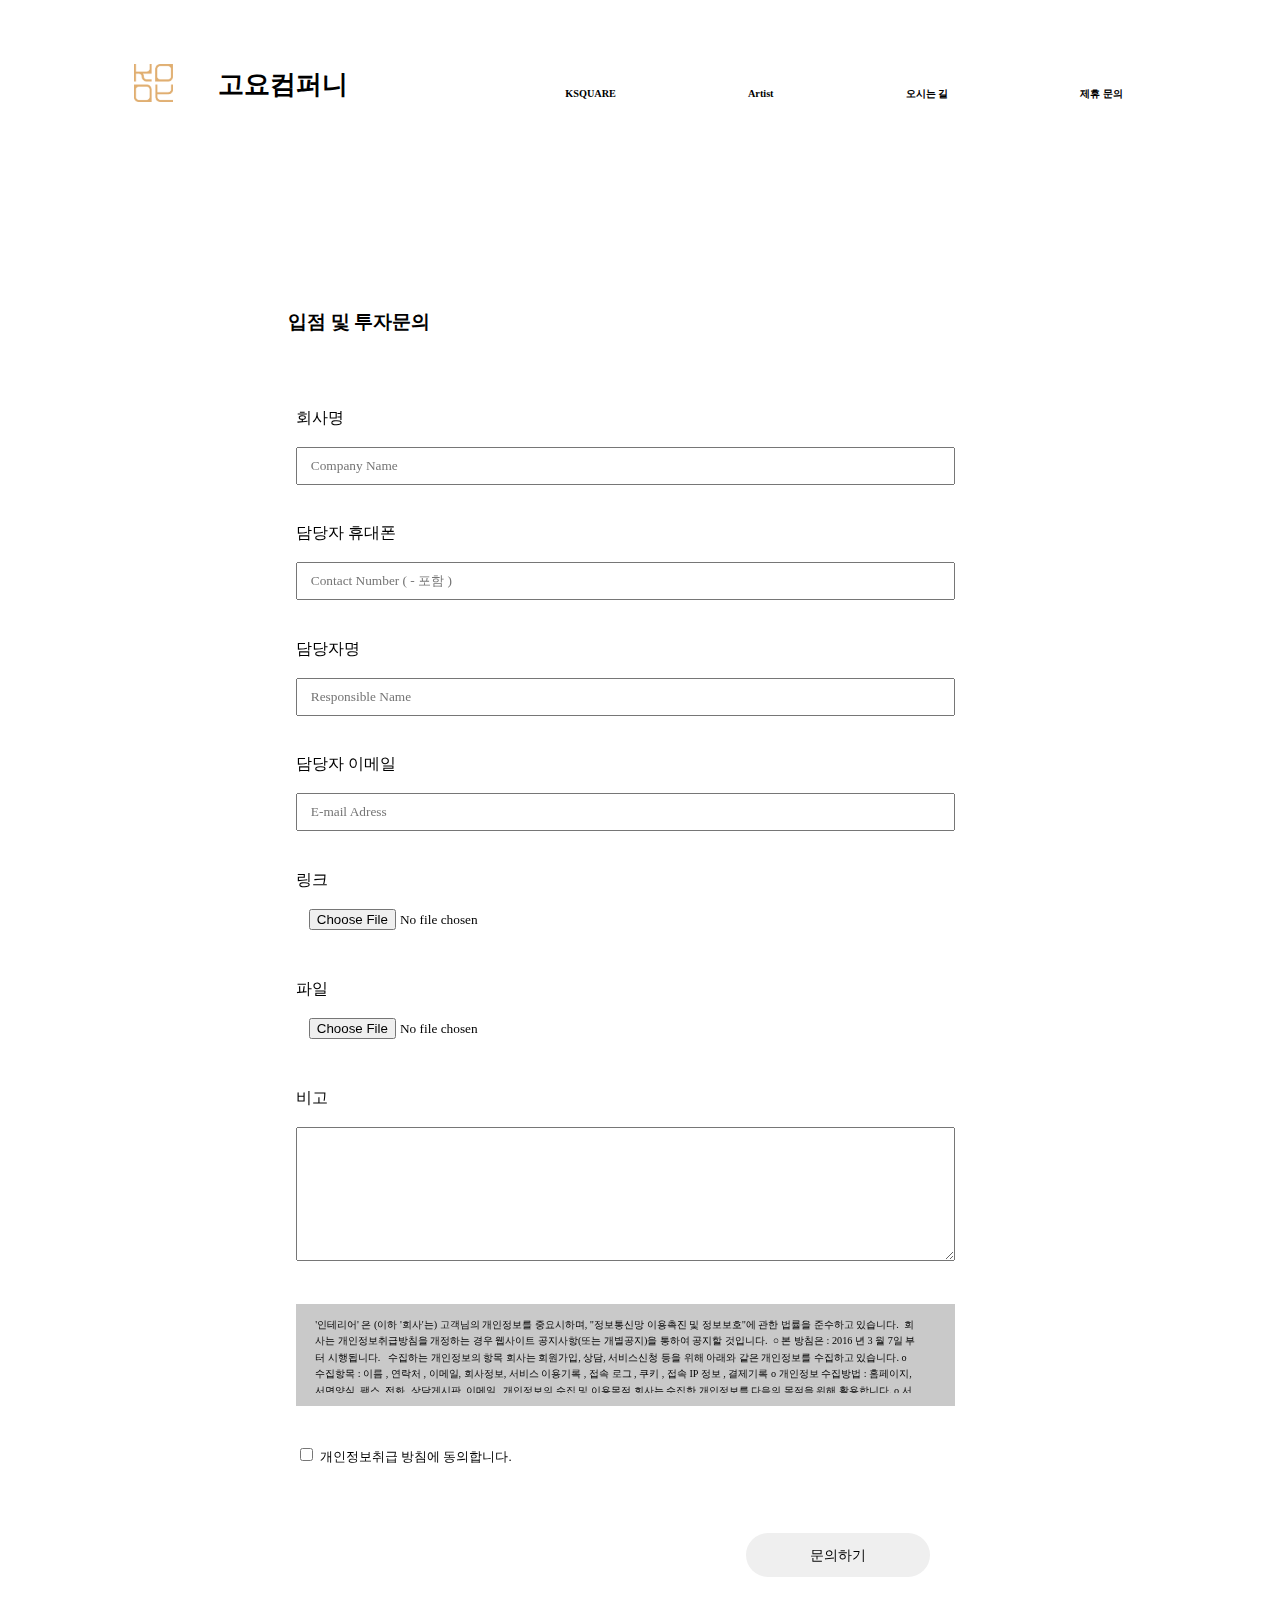
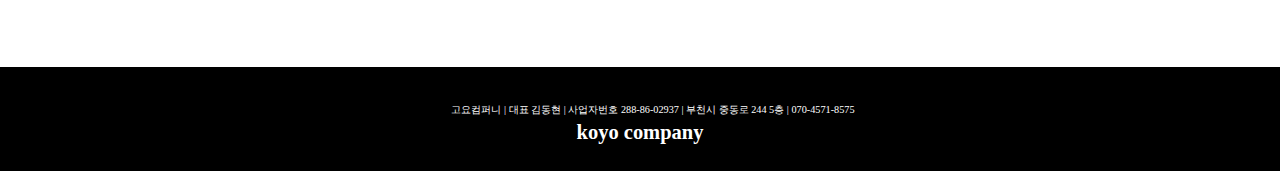
<file: page5.html>
<!DOCTYPE html>
<html lang="en">
<head>
    <meta charset="UTF-8">
    <meta name="viewport" content="width=device-width, initial-scale=1.0">
    <meta name="naver-site-verification" content="a3e43b85a33bc612681e1b8b7fa1c2af2dd980c8" />
    <title>Document</title>
    <link rel="stylesheet" href="page5.css">
</head>
<body>
    <header>
        <div class="bars">
            <input type="checkbox" id="check">
            <label for="check"> 
                <i class='bx bx-menu' id="btn"></i>
                <i class='bx bx-x' id="cancel"></i></label>
           
        <div class="barlinks">
        <ul>

          <li><a href="index.html" >HOME</a></li>
          <li><a href="page1.html" >KSQUARE</a></li>
          <li><a href="#">ARTIST</a></li>
          <li><a href="page6.html">오시는 길</a></li> 
          <li><a href="page5.html">제휴 문의</a></li>
        </ul>  
        </div>
        </div>


    <div class="top">
        <a href="index.html"> <img src="goyo.png" class="logo"> <h3>고요컴퍼니</h3></a>
     </a> </div>
    <div class="navlinks">
        <ul>
          <li><a href="page1.html" >KSQUARE</a></li>
          <li><a href="#.html" >Artist</a></li>
          <li><a href="page6.html" >오시는 길</a></li>
          <li><a href="page5.html">제휴 문의</a></li>
        </ul>  
      </div>
    </header>
        
        <br>
        <br>
        <br>
        <form>
            <div class="tt">
                <h3>입점 및 투자문의 </h3> 
                <br>
                <br>
                
           
            <BR>
                <ul>
                   
                  
<li> 회사명 <br><br><input type="text" placeholder="Company Name" size="100" class="list" > </li>




<li>담당자 휴대폰<br><br><input type="text" placeholder="Contact Number ( - 포함 )" size="100" title="- 포함  010-000-0000"class="list"></li>
         


<li>담당자명<br><br><input type="text" placeholder="Responsible Name" size="100" class="list"> </li>




<li>담당자 이메일<br><br><input type="email" placeholder="E-mail Adress" size="100"class="list" > </li>


<li>링크<br><br><input type="file" placeholder="add link" size="100"class="list" > </li>

<li>파일 <br><br><input type="file" placeholder="add file" size="100"class="list" > </li>
<li>
    비고
    <br><br>
    <textarea maxlength="150" ></textarea> </li>


<li>
    <div class="scroll-bg">
        <div class="scroll-div">
            <div class="scroll-object">
                '인테리어' 은 (이하 '회사'는) 고객님의 개인정보를 중요시하며, "정보통신망 이용촉진 및 정보보호"에 관한 법률을 준수하고 있습니다. 
회사는 개인정보취급방침을 개정하는 경우 웹사이트 공지사항(또는 개별공지)을 통하여 공지할 것입니다.
 ○ 본 방침은 : 2016 년 3 월 7일 부터 시행됩니다. 
 
수집하는 개인정보의 항목
회사는 회원가입, 상담, 서비스신청 등을 위해 아래와 같은 개인정보를 수집하고 있습니다.
ο 수집항목 : 이름 , 연락처 , 이메일, 회사정보, 서비스 이용기록 , 접속 로그 , 쿠키 , 접속 IP 정보 , 결제기록
ο 개인정보 수집방법 : 홈페이지, 서면양식, 팩스, 전화, 상담게시판, 이메일 
 
개인정보의 수집 및 이용목적
회사는 수집한 개인정보를 다음의 목적을 위해 활용합니다.
ο 서비스 제공에 관한 계약 이행 및 서비스 제공에 따른 요금정산
콘텐츠 제공 , 유료서비스 결제, 금융거래 본인 인증 및 금융 서비스,
ο 회원 관리
회원제 서비스 이용에 따른 본인확인 , 개인 식별 , 가입 의사 확인 , 연령확인 , 불만처리 등 민원처리 , 고지사항 전달 
개인정보의 보유 및 이용기간
원칙적으로, 개인정보 수집 및 이용목적이 달성된 후에는 해당 정보를 지체 없이 파기합니다. 단, 관계법령의 규정에 의하여 보존할 필요가 있는 경우 회사는 아래와 같이 관계법령에서 정한 일정한 기간 동안 회원정보를 보관합니다.
보존 항목 : 이름 , 생년월일 , 성별 , 결제기록
보존 근거 : 신용정보의 이용 및 보호에 관한 법률
보존 기간 : 5년
보존 항목 : 휴대전화번호 , 이메일 , 서비스 이용기록 , 접속 로그 , 쿠키
보존 근거 : 전자상거래등에서의 소비자보호에 관한 법률
보존 기간 : 5년
대금결제 및 재화 등의 공급에 관한 기록 : 5년 (전자상거래등에서의 소비자보호에 관한 법률)
소비자의 불만 또는 분쟁처리에 관한 기록 : 3년 (전자상거래등에서의 소비자보호에 관한 법률)
신용정보의 수집/처리 및 이용 등에 관한 기록 : 3년 (신용정보의 이용 및 보호에 관한 법률) 
 
개인정보의 파기 절차 및 방법
회사는 원칙적으로 개인정보 수집 및 이용목적이 달성된 후에는 해당 정보를 지체없이 파기합니다. 파기절차 및 방법은 다음과 같습니다.
ο 파기절차
회원님이 회원가입 등을 위해 입력하신 정보는 목적이 달성된 후 별도의 DB로 옮겨져(종이의 경우 별도의 서류함) 내부 방침 및 기타 관련 법령에 의한 정보보호 사유에 따라(보유 및 이용기간 참조) 일정 기간 저장된 후 파기되어집니다. 별도 DB로 옮겨진 개인정보는 법률에 의한 경우가 아니고서는 보유되어지는 이외의 다른 목적으로 이용되지 않습니다. 
ο 파기방법 
- 전자적 파일형태로 저장된 개인정보는 기록을 재생할 수 없는 기술적 방법을 사용하여 삭제합니다. 
 
개인정보 제공
회사는 이용자의 개인정보를 원칙적으로 외부에 제공하지 않습니다. 다만, 아래의 경우에는 예외로 합니다.
- 이용자들이 사전에 동의한 경우
- 법령의 규정에 의거하거나, 수사 목적으로 법령에 정해진 절차와 방법에 따라 수사기관의 요구가 있는 경우
 
수집한 개인정보의 위탁
회사는 고객님의 동의없이 고객님의 정보를 외부 업체에 위탁하지 않습니다. 향후 그러한 필요가 생길 경우, 위탁 대상자와 위탁 업무 내용에 대해 고객님에게 통지하고 필요한 경우 사전 동의를 받도록 하겠습니다. 
이용자 및 법정대리인의 권리와 그 행사방법
이용자 및 법정 대리인은 언제든지 등록되어 있는 자신 혹은 당해 만 14세 미만 아동의 개인정보를 조회하거나 수정할 수 있으며 가입해지를 요청할 수도 있습니 다. 
이용자 혹은 만 14세 미만 아동의 개인정보 조회/수정을 위해서는 ‘개인정보변 경’(또는 ‘회원정보수정’ 등)을 가입해지(동의철회)를 위해서는 “회원탈퇴”를 클릭 하여 본인 확인 절차를 거치신 후 직접 열람, 정정 또는 탈퇴가 가능합니다. 혹은 개인정보관리책임자에게 서면, 전화 또는 이메일로 연락하시면 지체없이 조 치하겠습니다. 
귀하가 개인정보의 오류에 대한 정정을 요청하신 경우에는 정정을 완료하기 전까 지 당해 개인정보를 이용 또는 제공하지 않습니다. 또한 잘못된 개인정보를 제3자 에게 이미 제공한 경우에는 정정 처리결과를 제3자에게 지체없이 통지하여 정정이 이루어지도록 하겠습니다. 
회사는 이용자 혹은 법정 대리인의 요청에 의해 해지 또는 삭제된 개인정보는 “회사 가 수집하는 개인정보의 보유 및 이용기간”에 명시된 바에 따라 처리하고 그 외의 용도로 열람 또는 이용할 수 없도록 처리하고 있습니다. 
 
개인정보 자동수집 장치의 설치,운영 및 그 거부에 관한 사항
쿠키 등 인터넷 서비스 이용 시 자동 생성되는 개인정보를 수집하는 장치를 운영하지 않습니다. 

개인정보관리책임자의 연락처
회사는 고객의 개인정보를 보호하고 개인정보와 관련한 불만을 처리하기 위하여 아래와 같이 관련 부서 및 개인정보관리책임자를 지정하고 있습니다.
고객서비스담당 부서 : 인테리어 사업부
담당자 : 홍길동 과장
전화번호 : 070-1234-4567
이메일 : <a href="mailto:data@f016.bluew.net">data@f016.bluew.net</a>
귀하께서는 회사의 서비스를 이용하시며 발생하는 모든 개인정보보호 관련 민원을 개인정보관리책임자 혹은 담당부서로 신고하실 수 있습니다. 회사는 이용자들의 신고사항에 대해 신속하게 충분한 답변을 드릴 것입니다
기타 개인정보침해에 대한 신고나 상담이 필요하신 경우에는 아래 기관에 문의하시기 바랍니다.

1.개인분쟁조정위원회 (<a href="http://www.1336.or.kr/1336">www.1336.or.kr/1336</a>)
2.정보보호마크인증위원회 (<a href="http://www.eprivacy.or.kr/02-580-0533~4">www.eprivacy.or.kr/02-580-0533~4</a>)
3.대검찰청 인터넷범죄수사센터 (<a href="http://icic.sppo.go.kr/02-3480-3600">http://icic.sppo.go.kr/02-3480-3600</a>)
4.경찰청 사이버테러대응센터 (<a href="http://www.ctrc.go.kr/02-392-0330">www.ctrc.go.kr/02-392-0330</a>) 
            
        </div></div> </div></li>
   <li>
    <div class="checkbox">
    <input type="checkbox" class="check"> 
    <span>개인정보취급 방침에 동의합니다.</span> </div></li>
</ul>
</div>
<div class="submit"><input type="submit" value="문의하기"></div>
</form>

    
     <br>
     <br>
     <br>
     <br>
     <br>

     <footer>
        <div class="box">
            <p>고요컴퍼니  |  대표 김동현  |  사업자번호 288-86-02937  |  부천시 중동로 244 5층  |  070-4571-8575</p>
            <h1>koyo company</h1>
        </div>
    </footer>

</body>
</html>
</file>
<file: page5.css>
/*입점문의*/
body{ margin: 0; padding: 0;; width:100%; height:20vw; box-sizing: border-box; background-color:   rgb(255, 255, 255)}
section{ min-height: 100%;}
a{ text-decoration: none; }
*{ font-family: '';}

@media (max-width:700px){
  
header{
opacity: 0%;
  display:flex;
  align-items: center;
margin-top: 0vw;
  width: 100%;

 background-color:  rgb(255, 255, 255);
 padding-bottom: 5vw;
}
header h1{
  color:  rgb(255, 255, 255);
  margin-left: 7vw;
  margin-top: 4vw;
  line-height: 1.9vw;
}

.top{
  display: flex;
  
}
header .top h3{
  font-size: 2vw;
  color: rgb(0, 0, 0);
  margin-top: -3.6vw;
  margin-left: 40vw;
 }
  header .logo{
  width: 3vw;
  height: 3vw;
  margin-left: 40vw;
  margin-top: 3vw;
  border: 0px solid; 

  padding: 0.5vw;
}
.navlinks{
  opacity: 0%;
}
.navlinks{
  width: 100%;
  position: absolute;
  display: flex;
  display: inline-block;
  text-align: center;
  margin-top: 9vw;
}
.navlinks ul {
  margin-left: 15rem;
  align-items: center;   
}

.navlinks ul li{
  list-style: none;
  display:inline-block;
  margin-left: 10vw;
 margin-top: 2vw;
}
.navlinks ul li a{
  text-decoration: none;
  color: #000000;
  font-size: 0.8vw;
  font-weight: bolder;
  text-align: center;  
}
.navlinks ul li a:hover{
  color:rgb(157, 157, 157);
 font-weight: bold;
 transition: .1s ease;
}
/*--------------------bar----------------------------*/

.bars{
    left: 0;
  }
    header .barlinks{
        position: fixed;
        width: 100%;
       height: 100%;
       background-color: rgb(255, 255, 255);
       padding-top: 36vw;
       left: -100%;
       top:0;
       transition: all .5s ease;
       z-index: 2;
    }
    header .barlinks ul li{
       list-style: none;
        margin-left: 33vw;
        
    }
    header .barlinks ul a{
        display: block;
        height: 100%;
        width: 100%;
        line-height:15vw;
        font-size: 6vw;
        color: #000000;
        font-weight: bold; 
        
    }
     
    .barlinks ul a:hover{
        color: #606060;
        
    }
    
    #check{
        display: none;
    }
    label #btn, label #cancel{
        position: fixed;
        cursor: pointer;
    }
    header label #btn{
        left:5vw;
        top: 4.5vw;
        font-size: 10vw;
        color: #000000;
    }
    label #cancel{
        z-index: 1111;
        left: 90vw;
        color: white;
     
    }
    #check:checked ~ .barlinks{
        left: 0;
    }
    #check:checked ~ label #btn{
        left: 30vw;
        opacity: 0;
        pointer-events: none;
    }
   header #check:checked ~ label #cancel{
        left: 80vw;
        margin-top: 1vw;
        font-size: 12vw;
        color: #000000;
        transition: all .5s ease;
    }
  section{
      background: url(ksquarevid.mp4) no-repeat;
  }
  /*--------------------bar----------------------------*/

form .tt{
    right: 0;
    left: 0;
    padding-left: 1vw;
    
}



form .tt h3{
    margin-left: 5vw;
    margin-top: 5vw;
    font-size: 5vw;

}




.tt ul{
  text-decoration: none;
  list-style: none;
  margin-top: -3vw;
 
}
form .tt ul li{
    text-decoration: none;
    list-style: none;
    margin-top: 10vw;
    font-size: 4vw;
  }

form .tt .list{
 width: 72vw;
    height: 13vw;
    padding-left: 5vw;
    font-size: 4vw;
  }

 form textarea{
    width: 76vw;
    height:60vw;   
    font-size: 4vw;
  }
.vv{
    margin-top: 3vw;
    margin-left: 2.6vw;
}

  form .scroll-bg{
    background:rgb(201, 201, 201);
    width: 77vw;
    height: 25vw;
    padding: 1vw;
    margin: 0 auto;
    margin-top: 3vw;
    margin-left: -1vw;
  }
 form .scroll-div{
    width: 77vw;
    background: rgb(201, 201, 201);
    height: 25vw;
    overflow:hidden ;
    overflow-y: scroll;
    margin-left: -0.5vw;
  }
  form .scroll-object{
    color: #000000;
    padding-left: 3vw;
    padding-right: 2vw;
    padding-top: 2vw;
    padding-bottom: 4vw;
    font-size: 3vw;
    line-height: 4.5vw;
  
  }
  form .checkbox .check{
 padding-left: 0vw;
 margin-top: 0vw;

  }
  form .checkbox span{
    padding-left: 0vw;
    font-size: 4vw;
    cursor: pointer;
     }

  form .submit {
    padding-left: 67vw;
    padding-top: 4vw;
    }
form .submit input{
  margin-top: 10vw;
padding: 0.5vw;
font-size: 5vw;
padding-left: 6vw;padding-right: 6vw;
border-radius: 10vw;
padding-top: 3.5vw;padding-bottom: 3.5vw;
border:none;
width: 77vw;
margin-left: -52vw;
cursor: pointer;
}

  footer .box{
    background-color: #4c4c4c;
    font-size: 3vw;
    color: #fff;
    display: flex;
    flex-direction: column;
    align-items: center;
padding-left: 10vw;padding-right: 10vw;

  
}
}
@media( max-width:5000px){

header{
  display:flex;
  align-items: center;
margin-top: -0.5vw;
  width: 100%;

 background-color:  rgb(255, 255, 255);
 padding-bottom: 5vw;
}
header h1{
  color:  rgb(255, 255, 255);
  margin-left: 7vw;
  margin-top: 4vw;
  line-height: 1.9vw;
}

.top{
  display: flex;
  z-index: 2;
}
.top h3{
  font-size: 2vw;
  color: rgb(0, 0, 0);
  margin-top: -3.6vw;
  margin-left: 17vw;
 }
 .logo{
  width: 3vw;
  height: 3vw;
  margin-left: 10vw;
  margin-top: 5vw;
  border: 0px solid; 

  padding: 0.5vw;
}

.navlinks{
  width: 100%;
  position: absolute;
  display: flex;
  display: inline-block;
  text-align: center;
  margin-top: 3vw;
 z-index: 1;
}
.navlinks ul {
  margin-left: 15rem;
  align-items: center;   
}

.navlinks ul li{
  list-style: none;
  display:inline-block;
  margin-left: 10vw;
 margin-top: 2vw;
}
.navlinks ul li a{
  text-decoration: none;
  color: #000000;
  font-size: 0.8vw;
  font-weight: bolder;
  text-align: center;  
}
.navlinks ul li a:hover{
  color:rgb(157, 157, 157);
 font-weight: bold;
 transition: .1s ease;
}
      /*--------------------bar----------------------------*/

 .bars{
    left: 0;
  }
    .barlinks{
        position: fixed;
        width: 100%;
       height: 100%;
       background-color: rgb(255, 255, 255);
       padding-top: 6vw;
       left: -100%;
       top:0;
       transition: all .5s ease;
       z-index: 2;
    }
    .barlinks ul li{
       list-style: none;
        margin-left: 41.5vw;
    }
    .barlinks ul a{
        display: block;
        height: 100%;
        width: 100%;
        line-height:6vw;
        font-size: 2vw;
        color: #000000;
        font-weight: bold; 
        
    }
     
    .barlinks ul a:hover{
        color: #606060;
        
    }
    
    #check{
        display: none;
    }
    label #btn, label #cancel{
        position: fixed;
        cursor: pointer;
    }
    label #btn{
        left:3vw;
        top: 3vw;
        font-size: 2.5vw;
        color: #000000;
    }
    label #cancel{
        z-index: 1111;
        left: 90vw;
        color: white;
     
    }
    #check:checked ~ .barlinks{
        left: 0;
    }
    #check:checked ~ label #btn{
        left: 30vw;
        opacity: 0;
        pointer-events: none;
    }
    #check:checked ~ label #cancel{
        left: 90vw;
        margin-top: 4vw;
        font-size: 4vw;
        color: #000000;
        transition: all .5s ease;
    }
    section{
        background: url(ksquarevid.mp4) no-repeat;
    }
    /*--------------------bar----------------------------*/

.tt{
    right: 0;
    left: 0;
    padding-left: 20vw;
    display: flex;
    flex-direction: column;
    
}



.tt h3{
    margin-left: 2.5vw;
    margin-top: 5vw;

}




.tt ul{
  text-decoration: none;
  list-style: none;
  margin-top: -3vw;
 
}
.tt ul li{
    text-decoration: none;
    list-style: none;
    margin-top: 3vw;
  }

  .tt .list{
 width: 50vw;
    height: 2.5vw;
    padding-left: 1vw;
    
  }

  textarea{
    width: 51vw;
    height:10vw;   
  }


  .scroll-bg{
    background:rgb(201, 201, 201);
    width: 49.5vw;
    
    padding: 1vw;
    margin: 0 auto;
    margin-top: 3vw;
    margin-left: 0vw;
  }
  .scroll-div{
    width: 49vw;
    background: rgb(201, 201, 201);
    height: 6vw;
    overflow:hidden ;
    overflow-y: scroll;
    margin-left: -0.5vw;
  }
   .scroll-object{
    color: #000000;
    padding-left: 1vw;
    padding-right: 1vw;
    font-size: 0.8vw;
    line-height: 1.3vw;
  
  }
  .checkbox{

 margin-top: 1vw;
  }
 .checkbox span{
    font-size: 1vw;
  }

  .submit {
    padding-left: 64.3vw;
    padding-top: 4vw;
    margin-left: -6vw;
    }
.submit input{
padding: 1vw;
font-size: 1.1vw;
padding-left: 5vw;padding-right: 5vw;
border-radius: 3vw;
border:none;
cursor: pointer;
}


.box{
    background-color: #000000;
    font-size: 0.8vw;
    color: #fff;
    display: flex;
    flex-direction: column;
    align-items: center;

  
}
.box p{
    margin-left: 26px;
    padding-top: 2vw;
}
.box h1{
    padding-bottom: 1vw;
    margin-top: -0.5vw;
}
}
</file>
